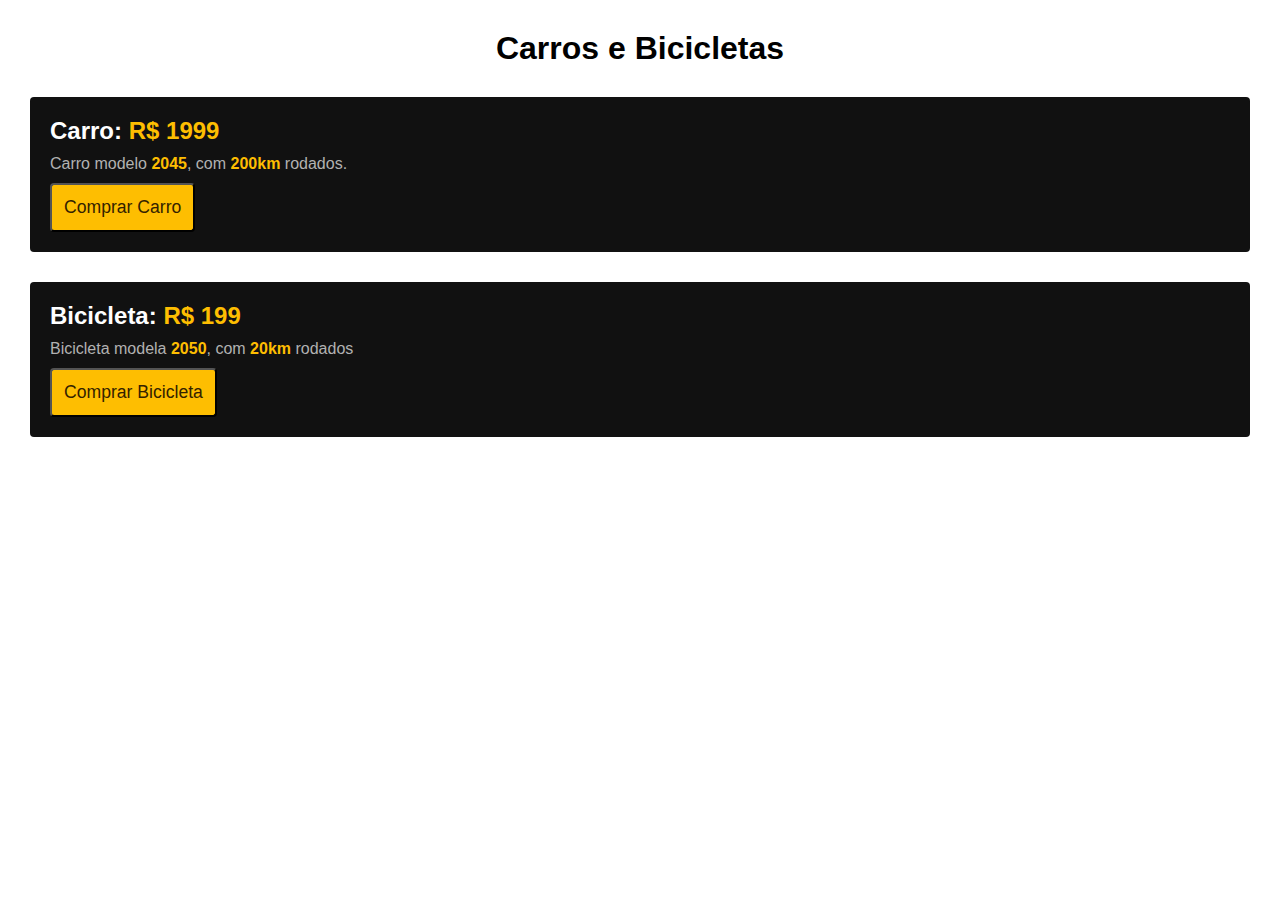
<file: ex1/index.html>
<!DOCTYPE html>
<html lang="pt-br">
<head>
   <meta charset="UTF-8">
   <meta http-equiv="X-UA-Compatible" content="IE=edge">
   <meta name="viewport" content="width=device-width, initial-scale=1.0">
   <link rel="stylesheet" href="style.css">
   <title>Display Exercício</title>
</head>
<body>
  <h1>Carros e Bicicletas</h1> 
   <div>
      <h2>Carro: <strong>R$ 1999</strong></h2>
      <p>Carro modelo <strong>2045</strong>, com <strong>200km</strong> rodados.</p>
      <button>Comprar Carro</button>
   </div>
   <div>
      <h2>Bicicleta: <strong>R$ 199</strong></h2>
      <p>Bicicleta modela <strong>2050</strong>, com <strong>20km</strong> rodados</p>
      <button>Comprar Bicicleta</button>
   </div>
</body>
</html>
</file>
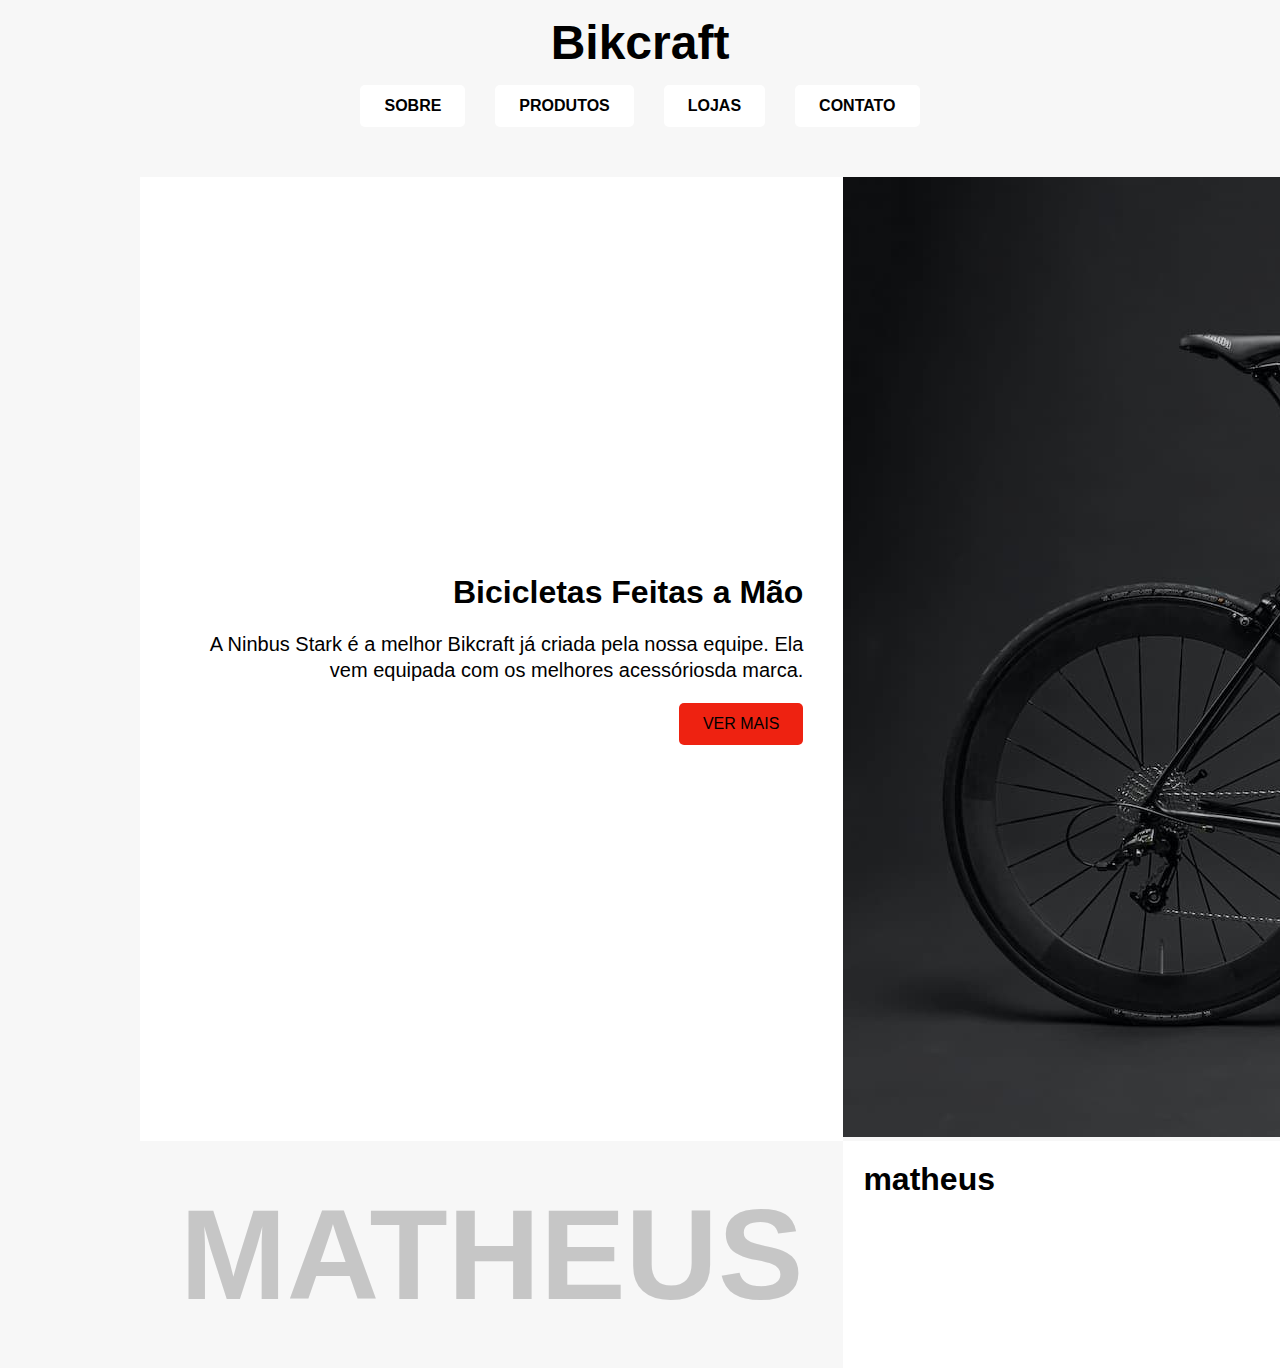
<file: ex2/index.html>
<!DOCTYPE html>
<html lang="pt">
<head>
   <meta charset="UTF-8">
   <meta http-equiv="X-UA-Compatible" content="IE=edge">
   <meta name="viewport" content="width=device-width, initial-scale=1.0">
   <link rel="stylesheet" href="style.css">
   <title>Exercicio Posicionamento</title>
</head>
<body>
   <header>
      <h1>Bikcraft</h1>
   </header>
   <nav>
      <a href="#">SOBRE</a>
      <a href="#">PRODUTOS</a>
      <a href="#">LOJAS</a>
      <a href="#">CONTATO</a>
   </nav>
   <div id="principal">
      <div class="descricao">
         <h1>Bicicletas Feitas a Mão</h1>
         <p>A Ninbus Stark é a melhor Bikcraft já criada pela nossa equipe. Ela vem equipada com os melhores acessóriosda marca.</p>
         <a href="#">VER MAIS</a>
      </div>
      <div class="imagem">
         <img src="img/bicicleta.jpg" alt="bicileta-preta">
      </div>
      <div class="vantagens">
         <h1>matheus</h1>
      </div>
      <div class="informacoes">
         <h1>matheus</h1>
      </div>
   </div>
</body>
</html>
</file>
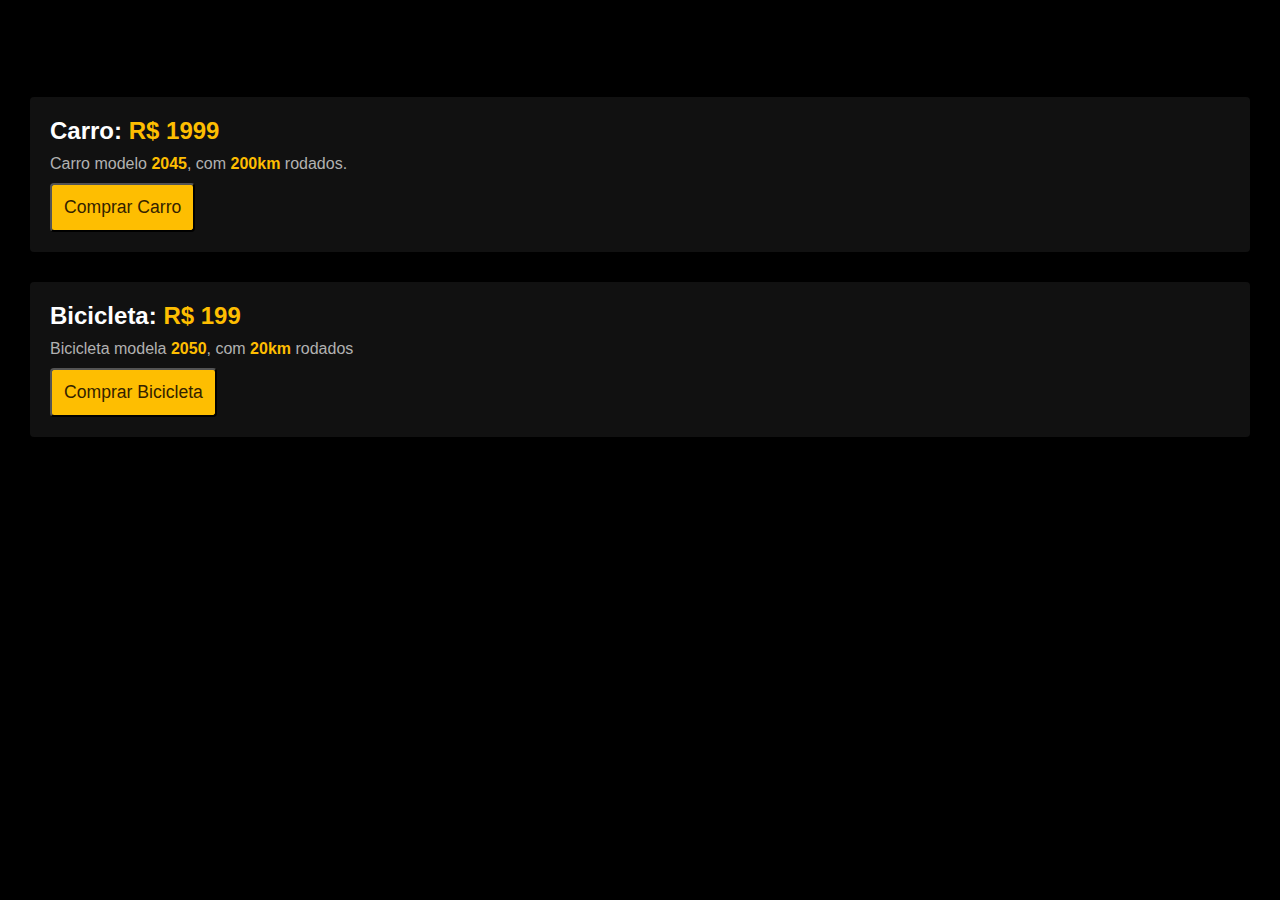
<file: ex4/index.html>
<!DOCTYPE html>
<html lang="pt-br">

<head>
  <meta charset="UTF-8">
  <meta http-equiv="X-UA-Compatible" content="IE=edge">
  <meta name="viewport" content="width=device-width, initial-scale=1.0">
  <link rel="stylesheet" href="style.css">
  <title>Treinamento | JavaScript</title>
</head>

<body>
  <h1>Carros e Bicicletas</h1>
  <div>
    <h2>Carro: <strong>R$ 1999</strong></h2>
    <p>Carro modelo <strong>2045</strong>, com <strong>200km</strong> rodados.</p>
    <button>Comprar Carro</button>
  </div>
  <div>
    <h2>Bicicleta: <strong>R$ 199</strong></h2>
    <p>Bicicleta modela <strong>2050</strong>, com <strong>20km</strong> rodados</p>
    <button>Comprar Bicicleta</button>
  </div>

  <script src="script.js"></script>
</body>

</html>
</file>
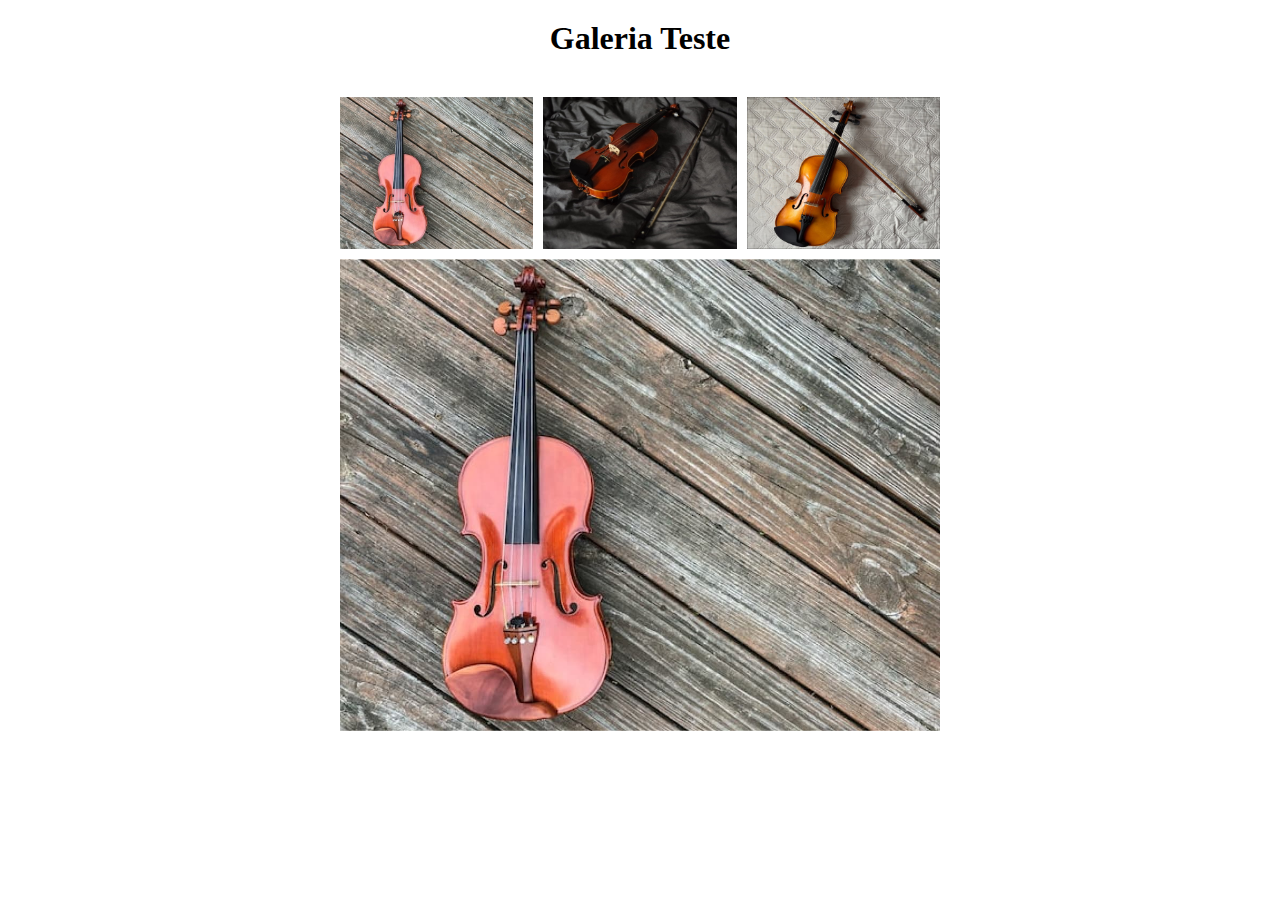
<file: t4 - galeria/index.html>
<!DOCTYPE html>
<html lang="en">
<head>
  <meta charset="UTF-8">
  <meta http-equiv="X-UA-Compatible" content="IE=edge">
  <meta name="viewport" content="width=device-width, initial-scale=1.0">
  <link rel="stylesheet" href="style.css">
  <title>Galeria</title>
</head>
<body>
  <h1>Galeria Teste</h1>
  <ul>
    <li><img src="./img/celestrella-gallery.jpg" alt="celestrella"></li>
    <li><img src="./img/zephyrion-gallery.jpg" alt="zephyrion"></li>
    <li><img src="./img/fideliq-gallery.jpg" alt="fideliq"></li>
  </ul>
  
  <img class="principal" src="./img/celestrella-gallery.jpg" alt="celestrella">

  <script src="script.js"></script>
</body>
</html>
</file>
<file: ex1/style.css>
* {
   margin: 0px;
   padding: 0px;
   font-family: Arial, Helvetica, sans-serif;
}

div {
   background-color: #111;
   color: #b2b2b2;
   padding: 20px;
   border-radius: 4px;
   margin: 30px;
}


h1 {
   text-align: center;
   margin: 30px 0px;
}

h2 {
   color: white;
}

strong {
   color: #febe01;
}

button {
   color: #332200;
   background-color: #febe01;
   padding: 12px 12px;
   font-size: 1.1em;
   border-radius: 4px;
}

p {
   margin: 10px 0px;
}
</file>
<file: ex2/style.css>
@charset "UTF-8";

:root {
   --cor1: #f7f7f7;
   --cor2: #c6c6c6;
   --cor3: #e21;
}

* {
   font-family: Arial, Helvetica, sans-serif;
   margin: 0px;
   padding: 0px;
}

body {
   background-color: var(--cor1);
   margin: auto;
}

header {
   text-align: center;
   font-size: 24px;
   margin: 15px 0px;
}

nav a {
   background-color: white;
   color: black;
   font-weight: bold;
   text-decoration: none;
   border-radius: 5px;
   padding: 12px 24px;
   display: flex;
}

.descricao p {
   line-height: 1.3;
   font-size: 20px;
}

nav {
   display: flex;
   place-content: center;
   flex-wrap: wrap;
   gap: 30px;
   margin-bottom: 50px;
}

#principal {
   display: grid;
   grid-template-columns: repeat(2, 1fr);
   max-width: 1000px;
   margin: auto
}

.descricao {
   background-color: white;
   display: grid;
   padding: 40px;
   align-content: center;
   justify-items: end;
   gap: 20px;
   text-align: right;
   position: relative;
}

.detalhe {
   width: 60px;
   height: 4px;
   background-color: #e21;
   position: absolute;
   top: 30px;
   right: -30px;
}

.descricao a {
   background-color: #e21;
   text-transform: uppercase;
   border-radius: 5px;
   padding: 12px 24px;
   text-decoration: none;
   color: black;
}

.bike {
   width: 100%;
   display: block;
}

.vantagens {
   display: grid;
   font-size: 4em;
   color: var(--cor2);
   font-weight: bold;
   text-transform: uppercase;
   padding: 40px;
   text-align: right;
   justify-content: end;
   align-content: center;
}

.informacoes {
   padding: 20px;
   background-color: white;
}

.informacoes p {
   grid-area: 2 / 2;
   display: grid;
   font-size: 20px;
}

.item {
   grid-template-columns: auto 1fr;
   display: grid;
   gap: 10px 20px;
   padding: 20px;
}

footer {
   background-color: white;
   height: 70px;
   display: grid;
   text-align: center;
   align-content: center;
   width: 100%;
   margin-top: 50px;
}
</file>
<file: ex4/style.css>
@charset "UTF-8";

* {
  margin: 0px;
  padding: 0px;
  font-family: Arial, Helvetica, sans-serif;
}

div {
  background-color: #111;
  color: #b2b2b2;
  padding: 20px;
  border-radius: 4px;
  margin: 30px;
}


h1 {
  text-align: center;
  margin: 30px 0px;
}

h2 {
  color: white;
}

strong {
  color: #febe01;
}

button {
  color: #332200;
  background-color: #febe01;
  padding: 12px 12px;
  font-size: 1.1em;
  border-radius: 4px;
}

p {
  margin: 10px 0px;
}
</file>
<file: t4 - galeria/style.css>
* {
  margin: 0;
  padding: 0;
}

h1 {
  margin-bottom: 40px;
  text-align: center;
}

img {
  max-width: 100%;
  display: block;
  object-fit: cover;
}

body {
  max-width: 600px;
  margin: 0 auto;
  padding-top: 20px;
}

ul {
  display: grid;
  grid-template-columns: repeat(3, 1fr);
  gap: 10px;
  margin-bottom: 10px;
  list-style-type: none;
}
</file>
